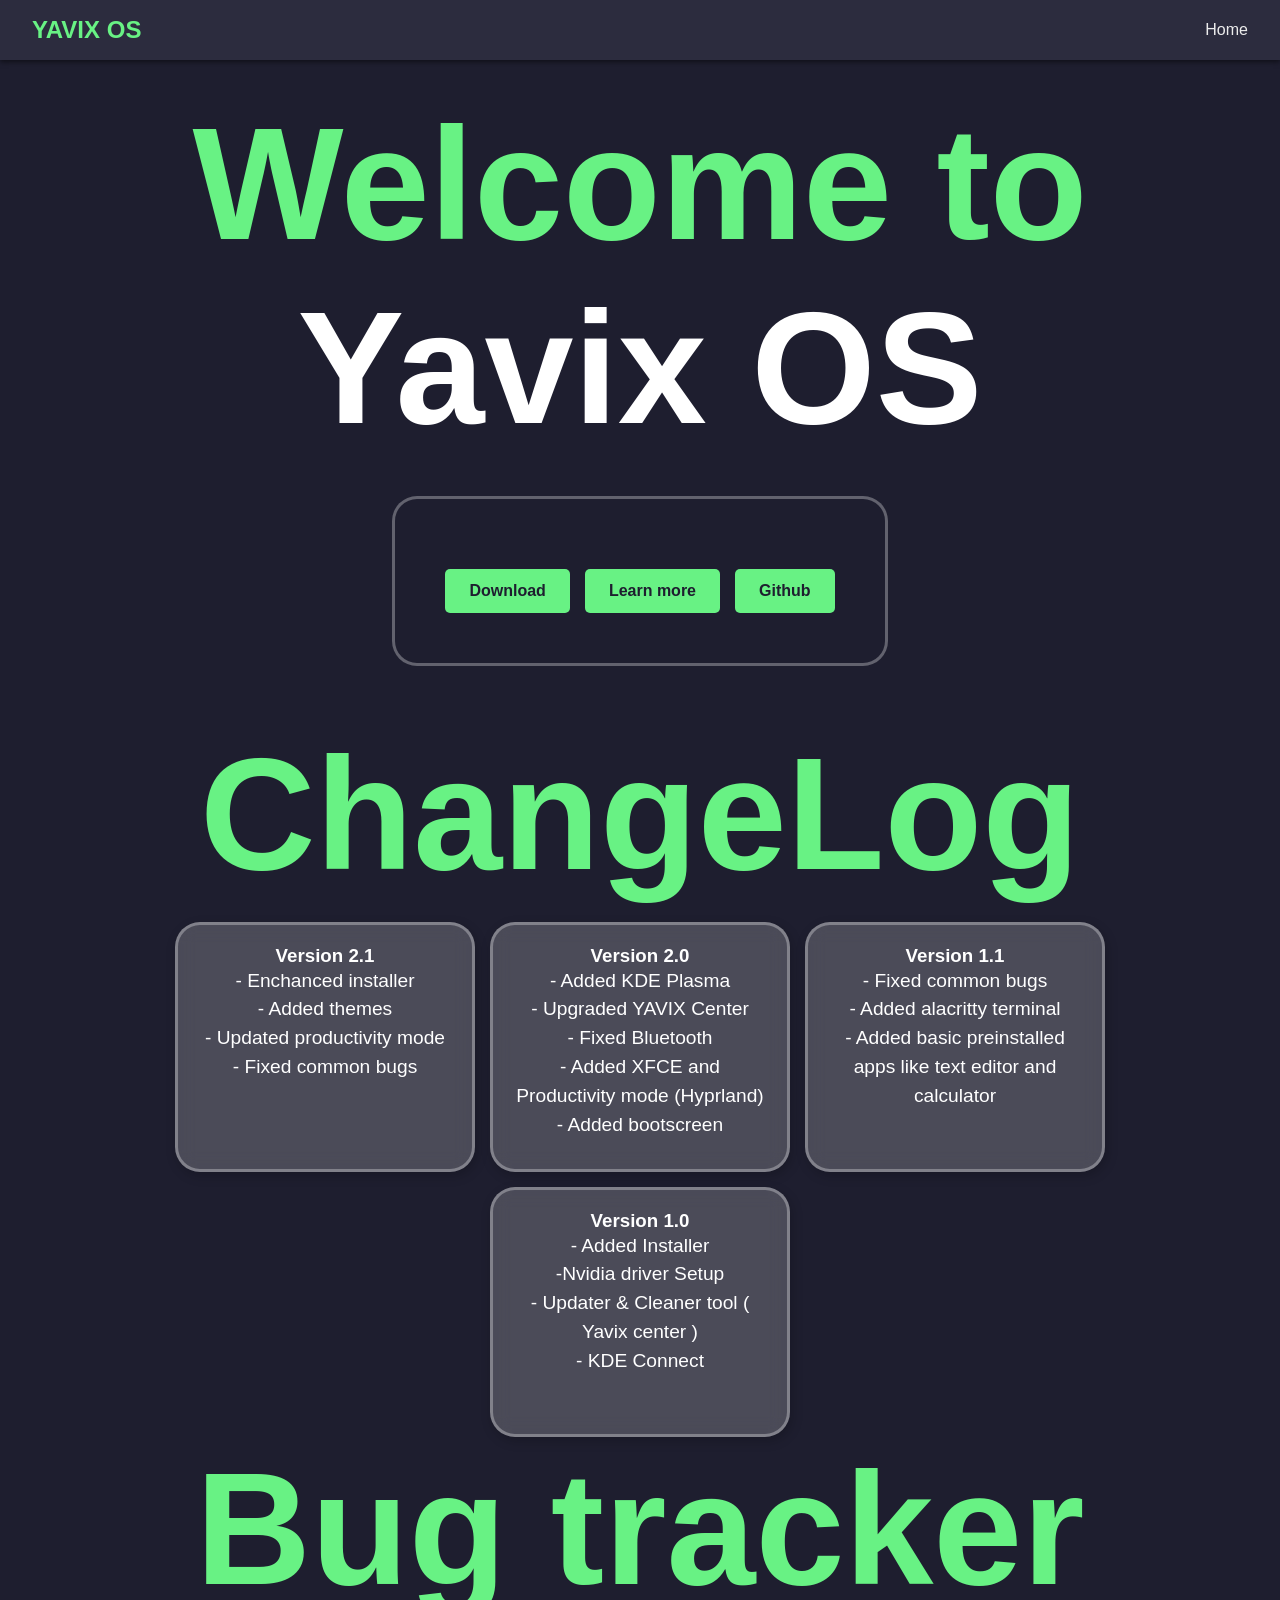
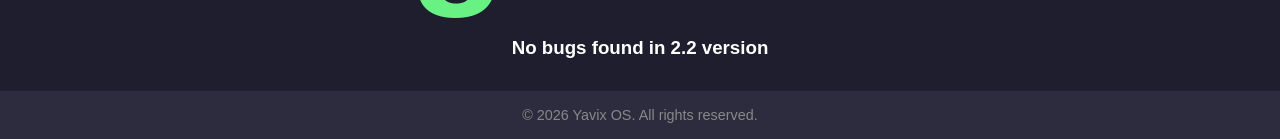
<file: index.html>
<!DOCTYPE html>
<html>
    <head>
		<title>Yavix OS</title>
        <meta charset="utf-8">
        <meta name="viewport" content="width=device-width, initial-scale=1.0">
        
        <meta name="description" content="Yavix OS - Your system, your rules.">
        <meta name="keywords" content="Yavix OS, linux, operating system, luigiano-code, distro">
        <meta name="robots" content="index, follow">
        
        <link rel="canonical" href="https://luigiano-code.github.io/Yavix-web/">        

        <link rel="stylesheet" href="style.css">
        <link rel="preconnect" href="https://fonts.googleapis.com">
        <link rel="preconnect" href="https://fonts.gstatic.com" crossorigin>

        <meta charset="utf-8">
        <link rel="stylesheet" href="style.css">
        <link rel="preconnect" href="https://fonts.googleapis.com">
        <link rel="preconnect" href="https://fonts.gstatic.com" crossorigin>
    </head>
    <body class="index">
    <header>
        <h1>YAVIX OS</h1>
        <nav>
        <a href="index.html">Home</a>
        </nav>
    </header>
    <main>
        <h2>Welcome to <br> 
        <span class="accent">Yavix OS</span></h2>
        <div class="board">
            <div class="buttons">
                <a href="https://mega.nz/file/HTxzxZDC#LoL2eh4pFm94ia5nMcPA_alc-2lplmETiRHcfFqhFYs" class="btn">Download</a>
                <a href="learn_more.html" class="btn">Learn more</a>
                <a href="https://github.com/luigiano-code/YavixOs" class="btn">Github</a>
            </div>   
        </div>
        <br><br>
        <h2>ChangeLog</h2>
        <div class="cards">
            <div class="card">
                <div class=container>
                    <h3>Version 2.1</h3>
                    <p>- Enchanced installer <br>- Added themes<br>- Updated productivity mode<br>- Fixed common bugs<br></p>
                </div>
            </div>
            <div class="card">
                <div class=container>
                    <h3>Version 2.0</h3>
                    <p>- Added KDE Plasma <br>- Upgraded YAVIX Center<br>- Fixed Bluetooth<br>- Added XFCE and Productivity mode (Hyprland)<br>- Added bootscreen</p>
                </div>
            </div>
            <div class="card">
                <div class=container>
                    <h3>Version 1.1</h3>
                    <p>- Fixed common bugs <br>- Added alacritty terminal<br>- Added basic preinstalled apps like text editor and calculator</p>
                </div>
            </div>
            <div class="card">
                <div class=container>
                    <h3>Version 1.0</h3>
                    <p>- Added Installer <br>-Nvidia driver Setup <br>- Updater & Cleaner tool ( Yavix center )<br>- KDE Connect</p>
                </div>
            </div>
        </div>
        <h2>Bug tracker</h2>
        <h3>No bugs found in 2.2 version</h3>

    </main>
    <footer>
        &copy; 2026 Yavix OS. All rights reserved.
    </footer>
    </body>
    </html>
</html>
</file>
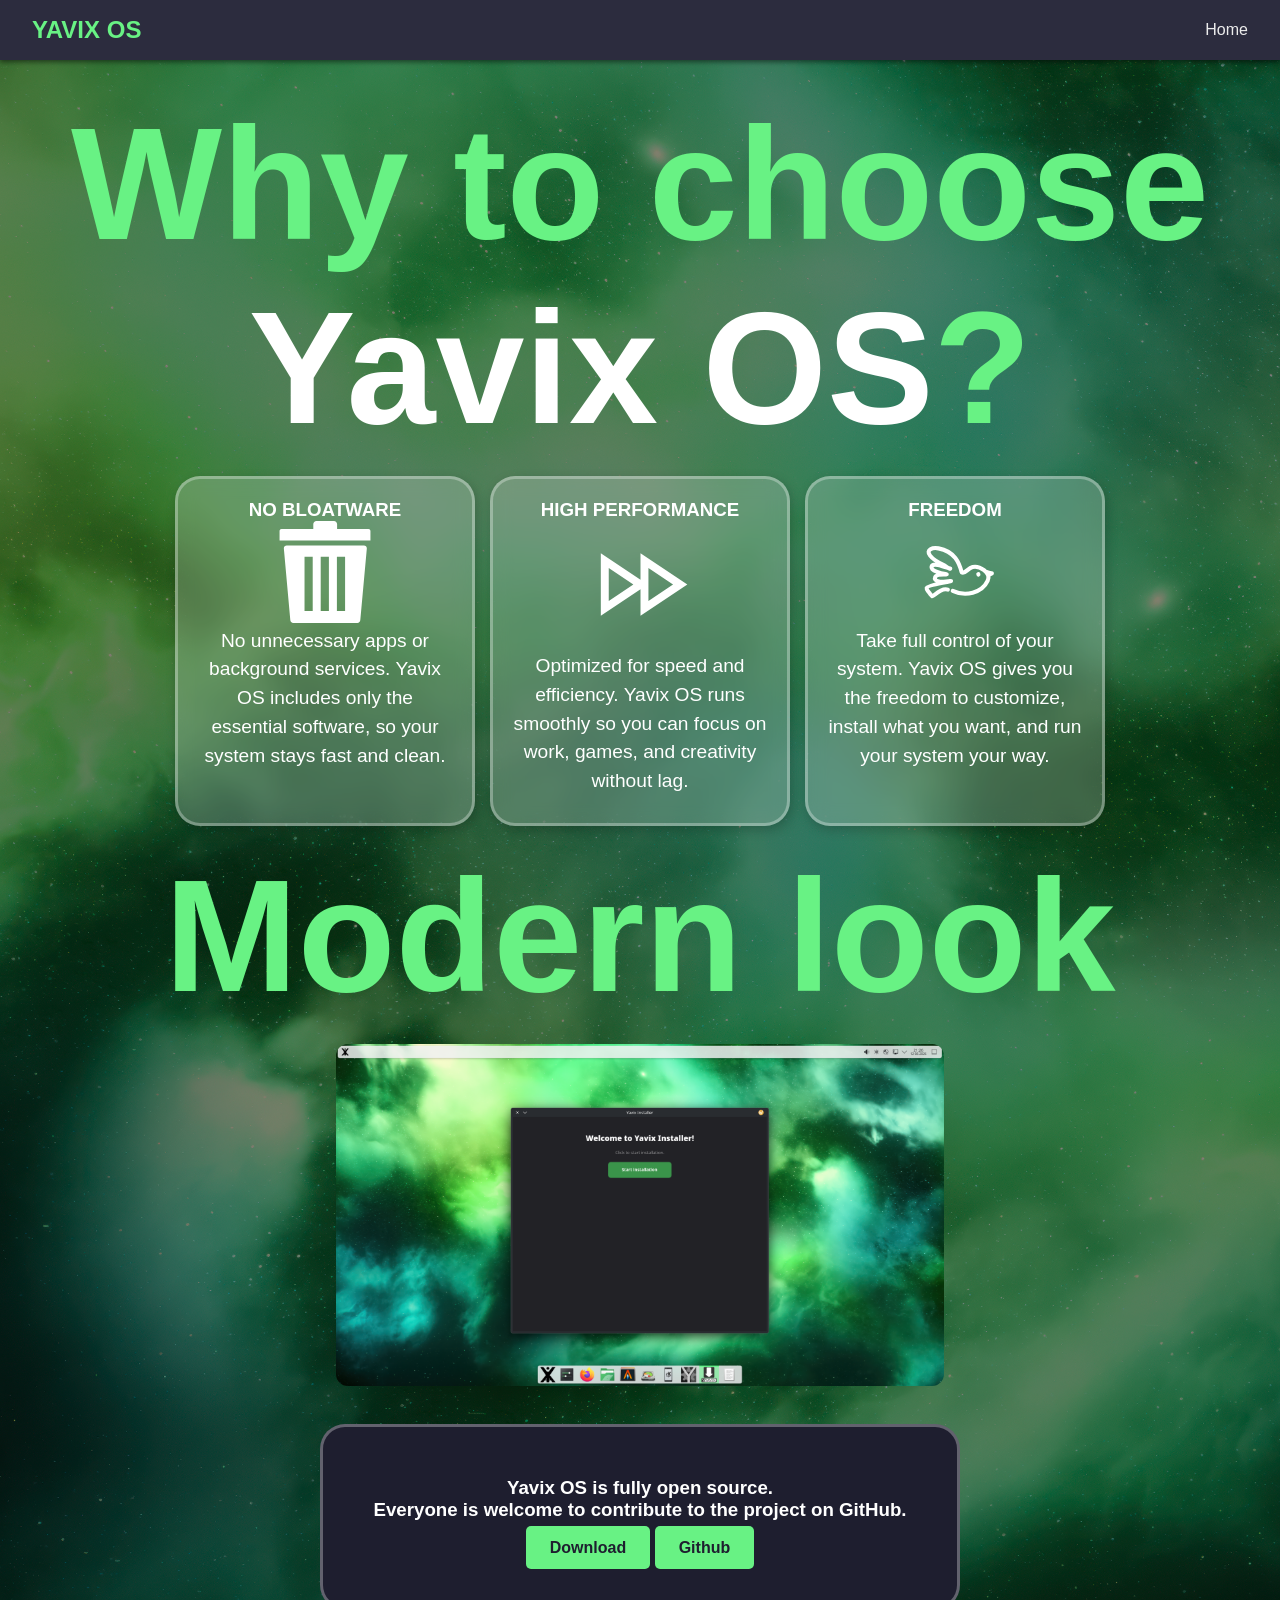
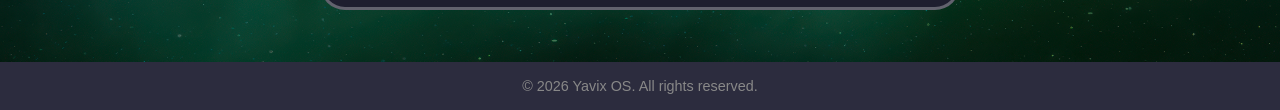
<file: learn_more.html>
<!DOCTYPE html>
<html>
    <head>
        <title>Yavix OS</title>
        <meta charset="utf-8">
        <link rel="stylesheet" href="style.css">
        <link rel="preconnect" href="https://fonts.googleapis.com">
        <link rel="preconnect" href="https://fonts.gstatic.com" crossorigin>
    </head>
    <body class="learn-page">
        <header>
            <h1>YAVIX OS</h1>
            <nav>
            <a href="index.html">Home</a>
            </nav>
        </header>

        <main>
            <h2>Why to choose<br> 
            <span class="accent">Yavix OS</span>?</h2>
            <div class="cards">
                <div class="card">
                    <div class="container">
                        <h3>NO BLOATWARE</h3>
                        <img src="trash-can.svg" width="40%">
                        <p>No unnecessary apps or background services.
Yavix OS includes only the essential software,
so your system stays fast and clean.</p>
                    </div>
                </div>
                <div class="card">
                    <div class="container">
                        <h3>HIGH PERFORMANCE</h3>
                        <img src="speed.svg" width="50%">
                        <p>Optimized for speed and efficiency. 
Yavix OS runs smoothly so you can focus on work, games, and creativity without lag.</p>
                    </div>
                </div>
                <div class="card">
                    <div class="container">
                        <h3>FREEDOM</h3>
                        <img src="freedom.svg" width="40%">
                        <p>Take full control of your system. 
Yavix OS gives you the freedom to customize, install what you want, 
and run your system your way.</p>
                    </div>
                </div>
            </div>
            <br>
            <section class="showcase">
              <h2>Modern look</h2>
              <div class="screenshots">
                <img src="slide3.png" alt="Screenshot 3"> 
              </div>
            </section>
            <br>
            <div class="board">
                <h3> Yavix OS is fully open source. <br> 
Everyone is welcome to contribute to the project on GitHub. </h3>
                <br>
                <a href="https://mega.nz/file/HTxzxZDC#LoL2eh4pFm94ia5nMcPA_alc-2lplmETiRHcfFqhFYs" class="btn">Download</a>
                <a href="https://github.com/luigiano-code/YavixOs" class="btn">Github</a>
            </div>
        </main>

        <footer>
            &copy; 2026 Yavix OS. All rights reserved.
        </footer>

    </body>
    </html>
</html>
</file>
<file: style.css>
* {
      margin: 0;
      padding: 0;
      box-sizing: border-box;
      font-family: 'Segoe UI', Tahoma, Geneva, Verdana, sans-serif;
    }

    body {
      background-color: #1E1E2F;
      color: #FFFFFF;
      display: flex;
      flex-direction: column;
      min-height: 100vh;
    }

    .index .card {
      border: 3px solid hsl(0, 0%, 100%, 0.3);
      background: hsl(0, 0%, 100%, 0.2);
      backdrop-filter: blur(10px);
      width: 300px;  
      height: 250px;
      box-shadow: 2px 4px 12px 0 rgba(0,0,0,0.2);
      transition: 0.8s;
      border-radius: 25px;
    }

    .board {
      border: 3px solid hsl(0, 0%, 100%, 0.3);
      background-color: #1E1E2F;
      margin: 20px;
      padding: 50px; 
      justify-content: center;
      transition: transform 0.3s;
      border-radius: 25px;
    }
    
    .board:hover {
        transform: scale(1.05);
    }
     
    .learn-page {
      background-image: linear-gradient(rgba(0,0,0,0.5), rgba(0,0,0,0.5)),
                        url("background.jpg");
      background-size: cover;
      background-position: center;
    }

    .showcase .screenshots {
      display: flex;
      flex-direction: column;
      align-items: center;
      gap: 15px;
    }

    .showcase img {
      width: 50%;
      object-fit: cover;
      border-radius: 12px;
      transition: transform 0.3s;
    }

    .showcase img:hover {
      transform: scale(1.05);
    }

    .accent {
      color: #FFFFFF;
    }

    .cards {
      display: flex;
      gap: 15px; 
      justify-content: center;
      flex-wrap: wrap;
    }    

    .card {
      border: 3px solid hsl(0, 0%, 100%, 0.3);
      background: hsl(0, 0%, 100%, 0.2);
      backdrop-filter: blur(10px);
      width: 300px;  
      height: 350px;
      box-shadow: 2px 4px 12px 0 rgba(0,0,0,0.2);
      transition: 0.3s;
      border-radius: 25px;
    }

    .card:hover {
      box-shadow: 26px 26px 26px 0 rgba(0,0,0,0.2);
      width: 350px;
      height: 400px;
    }

    .container {
        margin: 20px;
    }

    .card:hover .container {
        margin: 70px;
    }

    header {
      background-color: #2C2C3E;
      padding: 1rem 2rem;
      display: flex;
      justify-content: space-between;
      align-items: center;
      box-shadow: 0 2px 5px rgba(0,0,0,0.5);
    }

    header h1 {
      font-size: 1.5rem;
      color: #68F284;
    }

    nav a {
      color: #ECECEC;
      text-decoration: none;
      margin-left: 1.5rem;
      transition: color 0.3s;
    }

    nav a:hover {
      color: #68F284;
    }

    main {
      flex: 1;
      display: flex;
      flex-direction: column;
      justify-content: center;
      align-items: center;
      text-align: center; 
      padding: 2rem;
    }

    main h2 {
      font-size: 10rem;
      margin-bottom: 1rem;
      color: #68F284;
    }

    main p {
      font-size: 1.2rem;
      max-width: 600px;
      margin-bottom: 2rem;
      line-height: 1.5;
    }

    .buttons {
      display: flex;
      gap: 15px;
    }

    .btn {
      background-color: #68F284;
      color: #1E1E2F;
      padding: 0.8rem 1.5rem;
      border: none;
      border-radius: 5px;
      cursor: pointer;
      font-weight: bold;
      transition: background-color 0.3s;
      text-decoration: none;
      margin-top: 20px;
    }

    .btn:hover {
      background-color: #4AC869;
    }

    footer {
      background-color: #2C2C3E;
      text-align: center;
      padding: 1rem;
      font-size: 0.9rem;
      color: #888;
    }

    @media (max-width: 600px) {
      nav a {
        margin-left: 1rem;
        font-size: 0.9rem;
      }

      main h2 {
        font-size: 1.5rem;
      }

      main p {
        font-size: 1rem;
      }
    }
</file>
